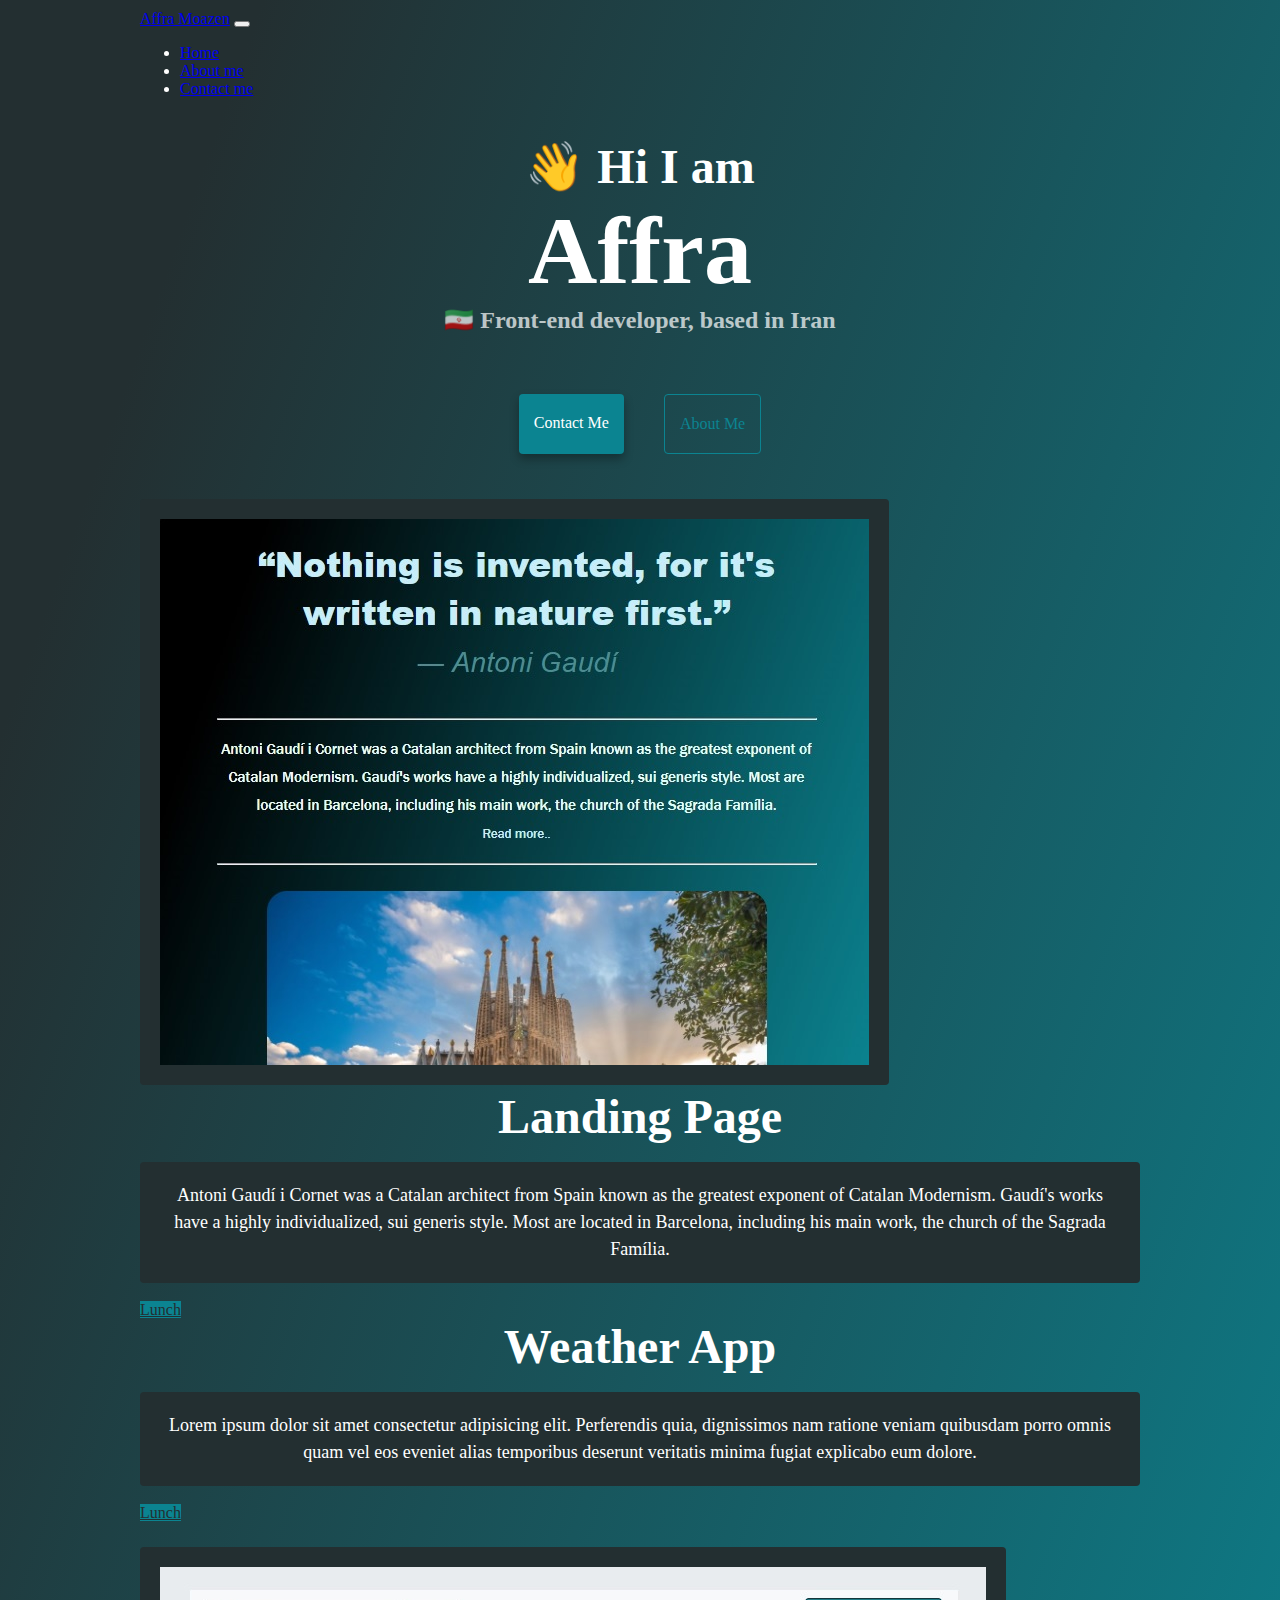
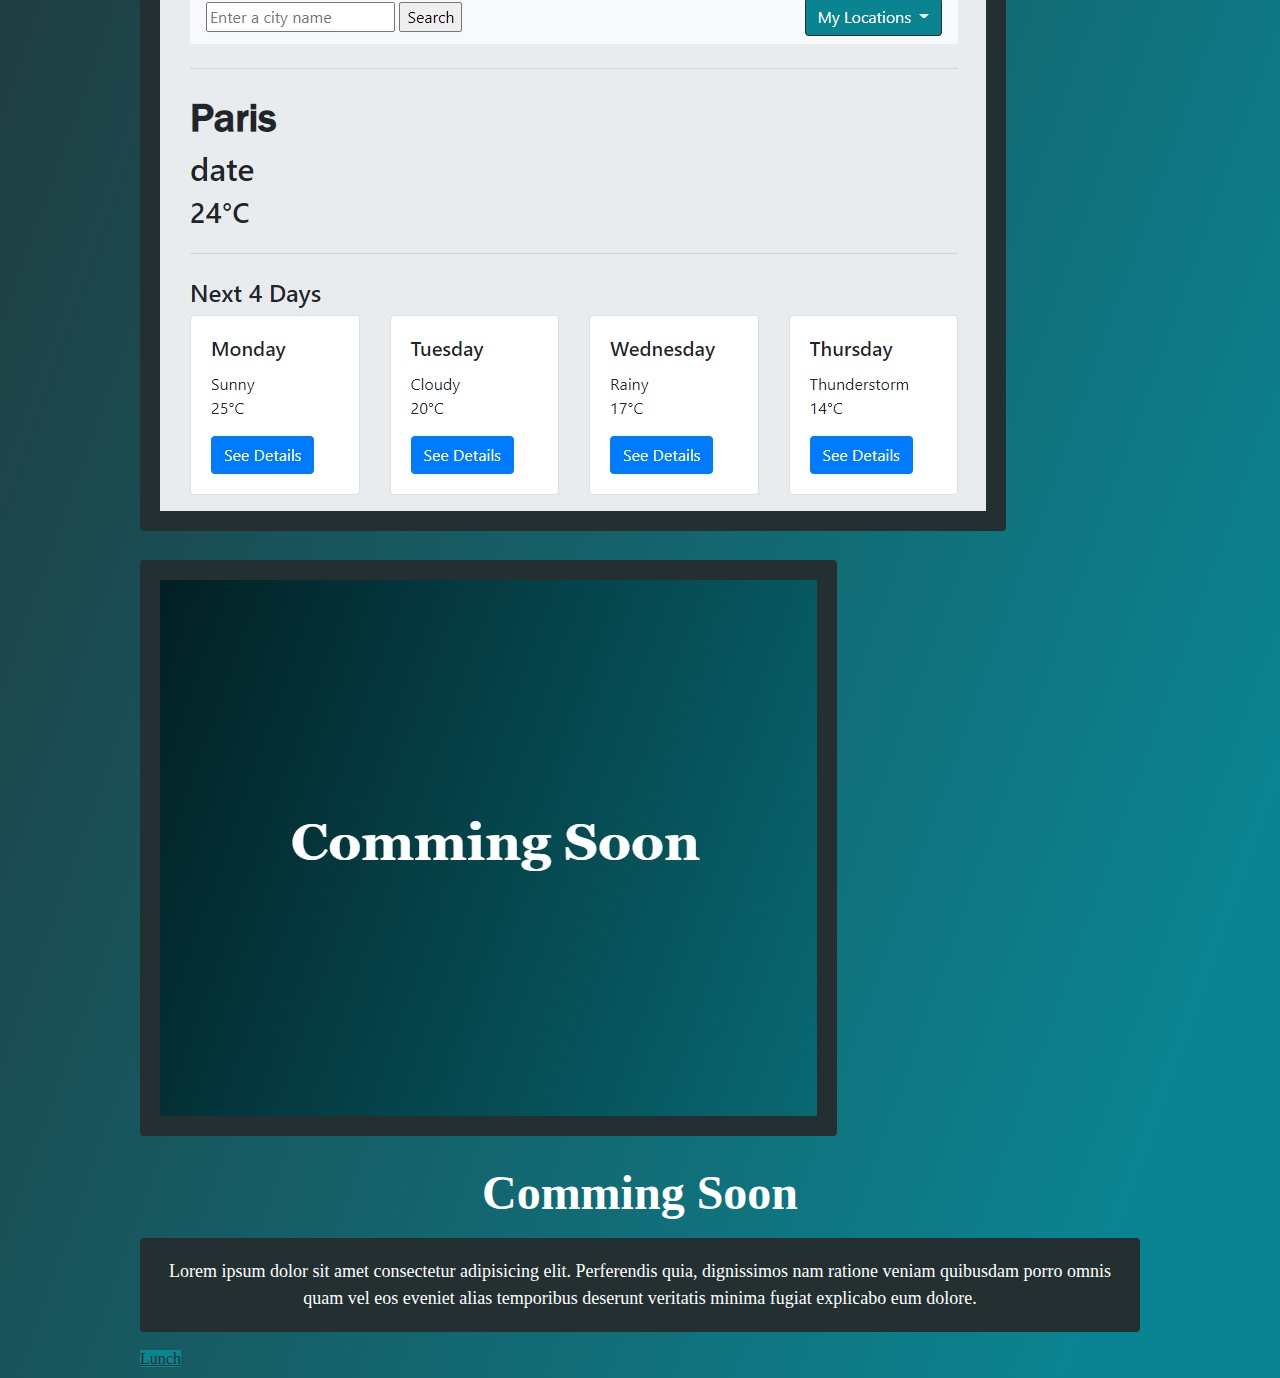
<file: index.html>
<!DOCTYPE html>
<html lang="en">
  <head>
    <meta charset="UTF-8" />
    <meta http-equiv="X-UA-Compatible" content="IE=edge" />
    <meta name="viewport" content="width=device-width, initial-scale=1.0" />
    <link
      href="https://cdn.jsdelivr.net/npm/bootstrap@5.1.3/dist/css/bootstrap.min.css"
      rel="stylesheet"
      integrity="sha384-1BmE4kWBq78iYhFldvKuhfTAU6auU8tT94WrHftjDbrCEXSU1oBoqyl2QvZ6jIW3"
      crossorigin="anonymous"
    />
    <script
      src="https://cdn.jsdelivr.net/npm/bootstrap@5.1.3/dist/js/bootstrap.bundle.min.js"
      integrity="sha384-ka7Sk0Gln4gmtz2MlQnikT1wXgYsOg+OMhuP+IlRH9sENBO0LRn5q+8nbTov4+1p"
      crossorigin="anonymous"
    ></script>
    <title>Affra Moazen</title>
    <link rel="stylesheet" href="src/style.css" />
  </head>
  <body>
    <nav class="navbar fixed-top navbar-expand-lg navbar-light bg-light">
      <div class="container-fluid">
        <a
          class="navbar-brand"
          href="https://github.com/Affraazad"
          target="_blank"
          >Affra Moazen</a
        >
        <button
          class="navbar-toggler"
          type="button"
          data-bs-toggle="collapse"
          data-bs-target="#navbarNav"
          aria-controls="navbarNav"
          aria-expanded="false"
          aria-label="Toggle navigation"
        >
          <span class="navbar-toggler-icon"></span>
        </button>
        <div class="collapse navbar-collapse" id="navbarNav">
          <ul class="navbar-nav">
            <li class="nav-item">
              <a class="nav-link active" aria-current="page" href="/index.html"
                >Home</a
              >
            </li>
            <li class="nav-item">
              <a class="nav-link" href="/aboutme.html">About me</a>
            </li>
            <li class="nav-item">
              <a class="nav-link" href="/aboutme.html#contact">Contact me</a>
            </li>
          </ul>
        </div>
      </div>
    </nav>
    <div class="content">
      <h2>👋 Hi I am</h2>
      <h1>Affra</h1>
      <h3>🇮🇷 Front-end developer, based in Iran</h3>
      <div class="navigation-links">
        <a href="/aboutme.html#contact" class="contact-link">Contact me</a>
        <a href="/aboutme.html" class="about-link">About me</a>
      </div>
      <div class="container">
        <div class="row">
          <div class="col-md-6">
            <img
              src="/images/LandingPage.jpg"
              class="rounded mw-100 mx-auto d-block"
            />
          </div>
          <div class="col-sm-6">
            <h2>Landing Page</h2>
            <p>
              Antoni Gaudí i Cornet was a Catalan architect from Spain known as
              the greatest exponent of Catalan Modernism. Gaudí's works have a
              highly individualized, sui generis style. Most are located in
              Barcelona, including his main work, the church of the Sagrada
              Família.
            </p>
            <a class="btn lunchBut disabled" href="#" role="button">Lunch</a>
          </div>
        </div>
        <div class="row">
          <div class="col-sm-6">
            <h2>Weather App</h2>
            <p>
              Lorem ipsum dolor sit amet consectetur adipisicing elit.
              Perferendis quia, dignissimos nam ratione veniam quibusdam porro
              omnis quam vel eos eveniet alias temporibus deserunt veritatis
              minima fugiat explicabo eum dolore.
            </p>
            <a
              class="btn lunchBut"
              href="https://wizardly-hodgkin-d459f3.netlify.app/"
              role="button"
              >Lunch</a
            >
          </div>
          <div class="col-md-6">
            <img
              src="/images/WeatherApp.jpg"
              class="rounded float-start mw-100"
            />
          </div>
        </div>
        <div class="row">
          <div class="col-md-6">
            <img
              src="/images/CommingSoon.jpg"
              class="rounded float-start mw-100"
            />
          </div>
          <div class="col-md-6">
            <h2>Comming Soon</h2>
            <p>
              Lorem ipsum dolor sit amet consectetur adipisicing elit.
              Perferendis quia, dignissimos nam ratione veniam quibusdam porro
              omnis quam vel eos eveniet alias temporibus deserunt veritatis
              minima fugiat explicabo eum dolore.
            </p>
            <a class="btn lunchBut disabled" href="#" role="button">Lunch</a>
          </div>
        </div>
      </div>
    </div>
  </body>
</html>
</file>
<file: src/style.css>
:root {
  --primary-color: rgb(11, 132, 145);
  --secondary-color: rgb(35, 47, 49);
  --box-shadow: 0 5px 10px rgba(0, 0, 0, 0.3);
}

body {
  color: white;
  margin: 10px auto;
  max-width: 1000px;
  background: linear-gradient(
    109.6deg,
    var(--secondary-color) 11.2%,
    var(--primary-color) 91.1%
  );
}

h1,
h2,
h3 {
  text-align: center;
  margin: 0;
}

h1 {
  font-size: 96px;
}

h2 {
  font-size: 48px;
}

h3 {
  font-size: 24px;
  opacity: 0.7;
}

p {
  background: var(--secondary-color);
  padding: 20px;
  border-radius: 4px;
  font-size: 18px;
  line-height: 1.5;
  text-align: center;
}

img {
  background: var(--secondary-color);
  padding: 20px;
  border-radius: 4px;
  line-height: 1.5;
  text-align: center;
}

.navigation-links {
  display: flex;
  margin-top: 40px;
  justify-content: center;
}

.navigation-links a {
  margin: 20px;
  border-radius: 4px;
  padding: 20px 15px;
  text-decoration: none;
  text-transform: capitalize;
}

.content {
  margin-top: 40px;
}

.contact-link {
  background: var(--primary-color);
  box-shadow: var(--box-shadow);
  color: white;
}

.about-link {
  color: var(--primary-color);
  border: 1px solid var(--primary-color);
}

.homepage-link {
  color: var(--primary-color);
  text-align: center;
  display: block;
}

.email-link {
  display: flex;
  justify-content: center;
  color: var(--primary-color);
  font-size: 28px;
  text-decoration: none;
}

.email-link:hover {
  text-decoration: underline;
}

.lunchBut {
  background-color: var(--primary-color);
  color: var(--secondary-color);
}

.col-md-4 {
  box-shadow: var(--box-shadow);
  display: flex;
  width: 33.3%;
  justify-content: space-evenly;
}

.col-md-6 {
  margin-top: 25px;
}
</file>
